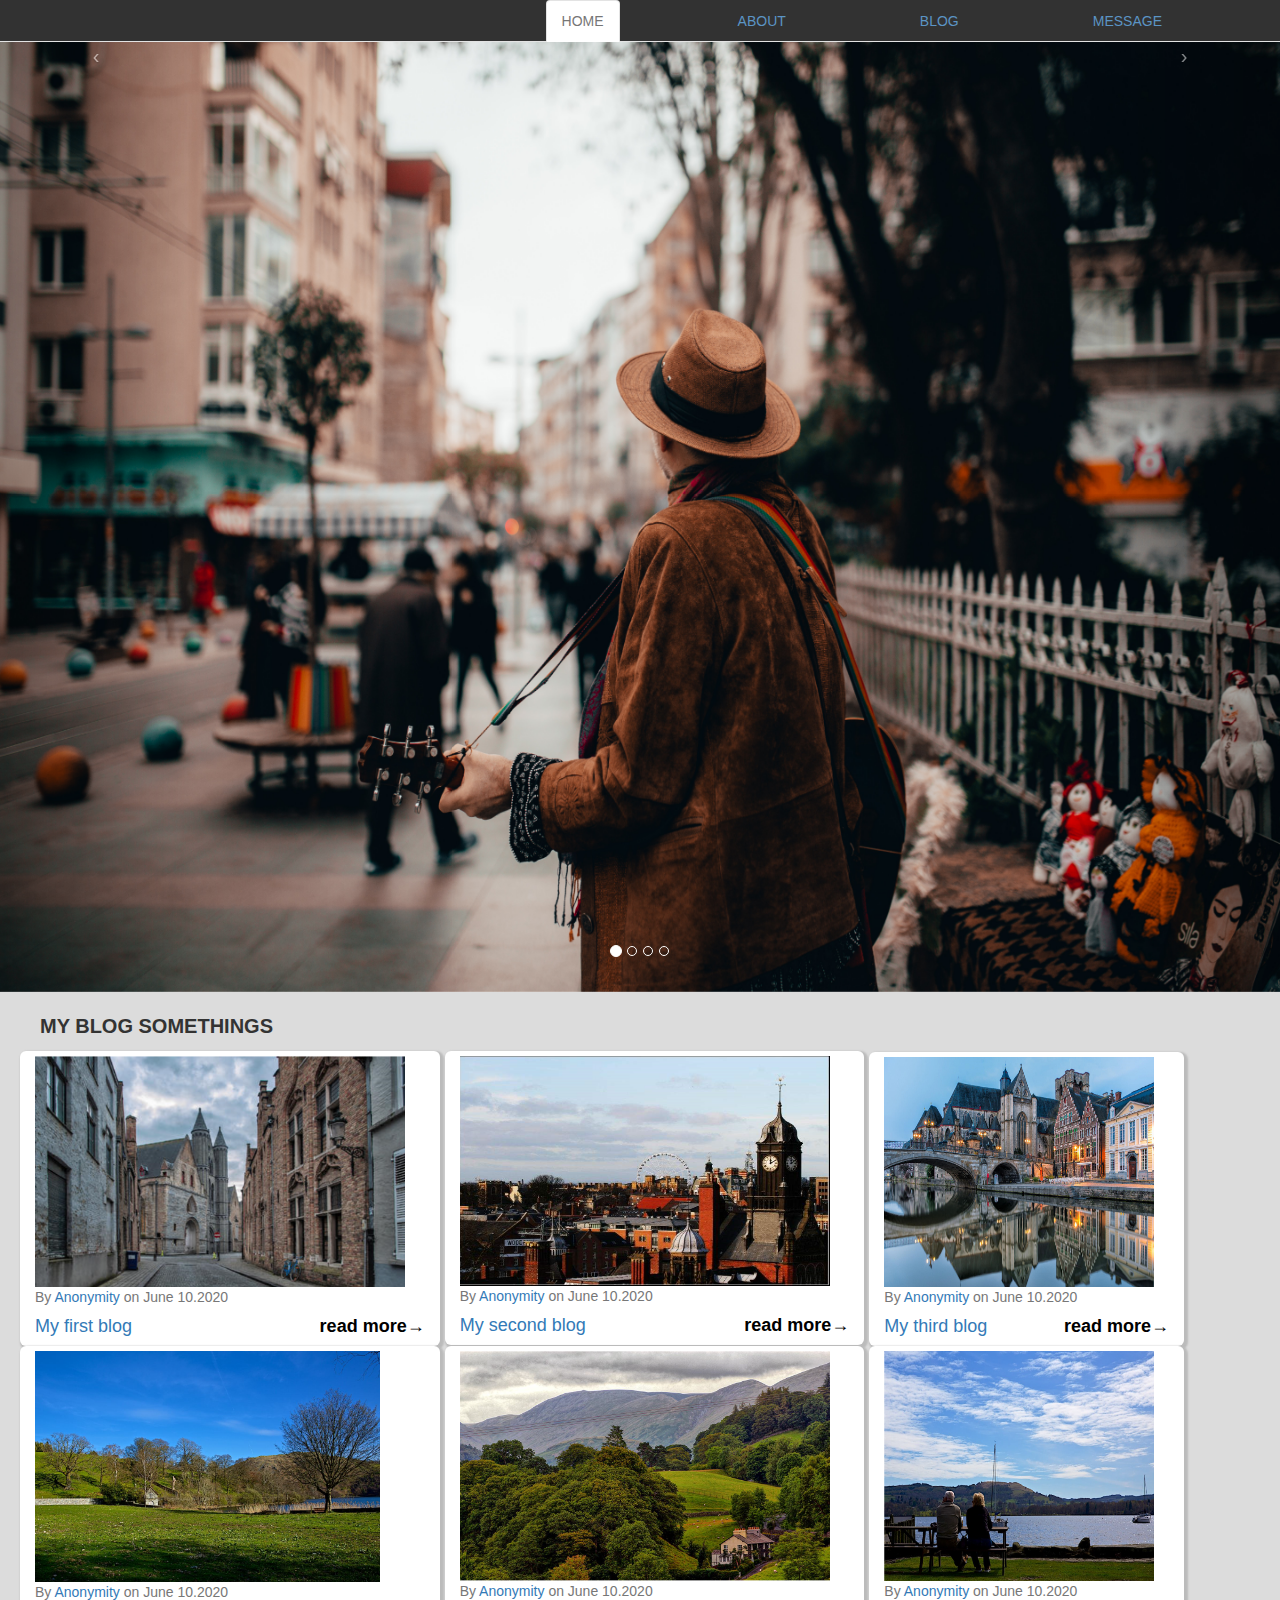
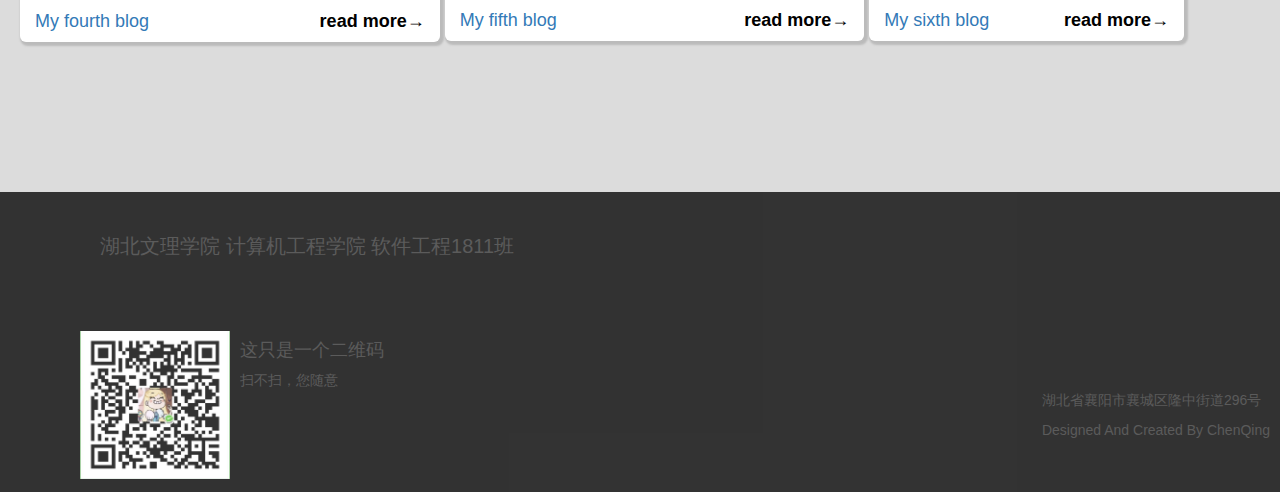
<file: Blog-Web/html/index.html>
<!DOCTYPE html>
<html lang="en">
<head>
    <meta charset="UTF-8">
    <meta name="viewport" content="width=device-width, initial-scale=1.0">
    <title>我的博客</title>
    <link rel="stylesheet" href="../css/bootstrap.min.css">
    <script type="text/javascript" src="../js/jquery-3.4.1.js"></script>
    <script type="text/javascript" src="../js/bootstrap.js"></script>
    <script type="text/javascript" src="../js/loving.js"></script>
    <link rel="stylesheet" href="../css/index.css">
</head>
<body>
    <!-- 导航条 -->
    <div id="navigation">
        <ul class="nav nav-tabs">
            <li><a href="message.html">MESSAGE</a></li>
            <li><a href="#myBlog">BLOG</a></li>
            <li><a href="about.html">ABOUT</a></li>
            <li class="active"><a href="#myCarousel">HOME</a></li>
        </ul>
    </div>
    <div id="myCarousel" class="carousel slide" data-interval="2000" data-ride="carousel">
        <ol class="carousel-indicators">
            <!-- <p>MY BLOG</p> -->
            <li data-target="myCarousel" data-slide-to="0" class="active"></li>
            <li data-target="myCarousel" data-slide-to="1"></li>
            <li data-target="myCarousel" data-slide-to="2"></li>
            <li data-target="myCarousel" data-slide-to="3"></li>
        </ol>
        <div class="carousel-inner">
            <div class="item active"><img src="../img/lunbo1.jpg" alt="第一张"></div>
            <div class="item"><img src="../img/lunbo2.jpg" alt="第二张"></div>
            <div class="item"><img src="../img/lunbo3.jpg" alt="第三张"></div>
            <div class="item"><img src="../img/lunbo4.jpg" alt="第四张"></div>
        </div>
        <a href="#myCarousel" data-slide="prev" class="carousel-control left">&lsaquo;</a>
        <a href="#myCarousel" data-slide="next" class="carousel-control right">&rsaquo;</a>
    </div>
    <div id="myBlog">
        <p><strong>MY BLOG SOMETHINGS</strong></p>
        <!-- 第一个博客文章 -->
        <div id="" class="col-md-4 img-rounded" style="background-color: white;box-shadow: 2px 2px 2px 2px #bbb;">
            <article class="card">
                <img class="card-img-top" style="width: 370px;margin-top: 5px;" src="../img/boke1.png" alt="Article Image">
                <div class="card-body">
                    <div class="card-subtitle mb-2 text-muted">
                        By<a href="#"> Anonymity </a>  on June 10.2020
                    </div>
                    <h4 class="card-title">
                        <a href="#" data-toggle="read" data-id="1">My first blog</a>
                        <a href="textOne.html" style="float: right;color: black;"><strong>read more&rarr;</strong></a>
                    </h4>
                    <P class="card-text">
                        
                    </P>
                    <div class="text-right">
                        <a href="#" class="card-more" data-toggle="read" data-id="1"></a>
                    </div>
                    
                </div>
            </article>
        </div>
        <!-- 第二篇博客 -->
        <div id="" class="col-md-4 img-rounded" style="background-color: white;box-shadow: 2px 2px 2px 2px #bbb;margin-left: 5px;">
            <article class="card">
                <img class="card-img-top" style="width: 370px;margin-top: 5px;height: 230px;" src="../img/boke2.png" alt="Article Image">
                <div class="card-body">
                    <div class="card-subtitle mb-2 text-muted">
                        By<a href="#"> Anonymity </a>  on June 10.2020
                    </div>
                    <h4 class="card-title">
                        <a href="#" data-toggle="read" data-id="1">My second blog</a>
                        <a href="textTwo.html" style="float: right;color: black;"><strong>read more&rarr;</strong></a>
                    </h4>
                    <P class="card-text">
                        
                    </P>
                    <div class="text-right">
                        <a href="#" class="card-more" data-toggle="read" data-id="1"></a>
                    </div>
                    
                </div>
            </article>
        </div>
        <!-- 第三篇博客 -->
        <div id="" class="col-md-3 img-rounded" style="background-color: white;box-shadow: 2px 2px 2px 2px #bbb;margin-left: 5px;margin-top: 1px;">
            <article class="card">
                <img class="card-img-top" style="width: 270px;margin-top: 5px;height: 230px;" src="../img/boke3.png" alt="Article Image">
                <div class="card-body">
                    <div class="card-subtitle mb-2 text-muted">
                        By<a href="#"> Anonymity </a>  on June 10.2020
                    </div>
                    <h4 class="card-title">
                        <a href="#" data-toggle="read" data-id="1">My third blog</a>
                        <a href="textThree.html" style="float: right;color: black;"><strong>read more&rarr;</strong></a>
                    </h4>
                    <P class="card-text">
                        
                    </P>
                    <div class="text-right">
                        <a href="#" class="card-more" data-toggle="read" data-id="1"></a>
                    </div>
                    
                </div>
            </article>
        </div>
        <!-- 第四篇博客 -->
        <div id="" class="col-md-4 img-rounded" style="background-color: white;box-shadow: 2px 2px 2px 2px #bbb;margin-right: 5px;">
            <article class="card">
                <img class="card-img-top" style="width: 345px;margin-top: 5px;" src="../img/boke4.png" alt="Article Image">
                <div class="card-body">
                    <div class="card-subtitle mb-2 text-muted">
                        By<a href="#"> Anonymity </a>  on June 10.2020
                    </div>
                    <h4 class="card-title">
                        <a href="#" data-toggle="read" data-id="1">My fourth blog</a>
                        <a href="textFour.html" style="float: right;color: black;"><strong>read more&rarr;</strong></a>
                    </h4>
                    <P class="card-text">
                        
                    </P>
                    <div class="text-right">
                        <a href="#" class="card-more" data-toggle="read" data-id="1"></a>
                    </div>
                    
                </div>
            </article>
        </div>
        <!-- 第五篇博客 -->
        <div id="" class="col-md-4 img-rounded" style="background-color: white;box-shadow: 2px 2px 2px 2px #bbb;">
            <article class="card">
                <img class="card-img-top" style="width: 370px;margin-top: 5px;height: 230px;" src="../img/boke5.png" alt="Article Image">
                <div class="card-body">
                    <div class="card-subtitle mb-2 text-muted">
                        By<a href="#"> Anonymity </a>  on June 10.2020
                    </div>
                    <h4 class="card-title">
                        <a href="#" data-toggle="read" data-id="1">My fifth blog</a>
                        <a href="textFive.html" style="float: right;color: black;"><strong>read more&rarr;</strong></a>
                    </h4>
                    <P class="card-text">
                        
                    </P>
                    <div class="text-right">
                        <a href="#" class="card-more" data-toggle="read" data-id="1"></a>
                    </div>
                    
                </div>
            </article>
        </div>
        <!-- 第六篇博客 -->
        <div id="" class="col-md-3 img-rounded" style="background-color: white;box-shadow: 2px 2px 2px 2px #bbb;margin-left: 5px;">
            <article class="card">
                <img class="card-img-top" style="width: 270px;margin-top: 5px;height: 230px;" src="../img/boke6.png" alt="Article Image">
                <div class="card-body">
                    <div class="card-subtitle mb-2 text-muted">
                        By<a href="#"> Anonymity </a>  on June 10.2020
                    </div>
                    <h4 class="card-title">
                        <a href="#" data-toggle="read" data-id="1">My sixth blog</a>
                        <a href="textSix.html" style="float: right;color: black;"><strong>read more&rarr;</strong></a>
                    </h4>
                    <P class="card-text">
                        
                    </P>
                    <div class="text-right">
                        <a href="#" class="card-more" data-toggle="read" data-id="1"></a>
                    </div>
                    
                </div>
            </article>
        </div>
    </div>
    <div id="tail">
        <br><br>
        <p style="font-size: 20px;margin-left: 100px;margin-bottom: 70px;">湖北文理学院 计算机工程学院 软件工程1811班</p>
        <!-- <div>
            <img src="../img/qr.jpg" id="qr">
        </div> -->
        <div class="media" class="col-md-4">
            <div class="media-left">
                <img src="../img/qr.jpg" class="media-object" id="qr">
            </div>
            <div class="media-body">
                <h4>这只是一个二维码</h4>
                <div>扫不扫，您随意</div>
                <div style="float: right;margin-right: 10px;">
                    <p>湖北省襄阳市襄城区隆中街道296号</p>
                    <p>Designed And Created By ChenQing </p>
                </div>
            </div>
        </div>
    </div>
</body>
</html>
</file>
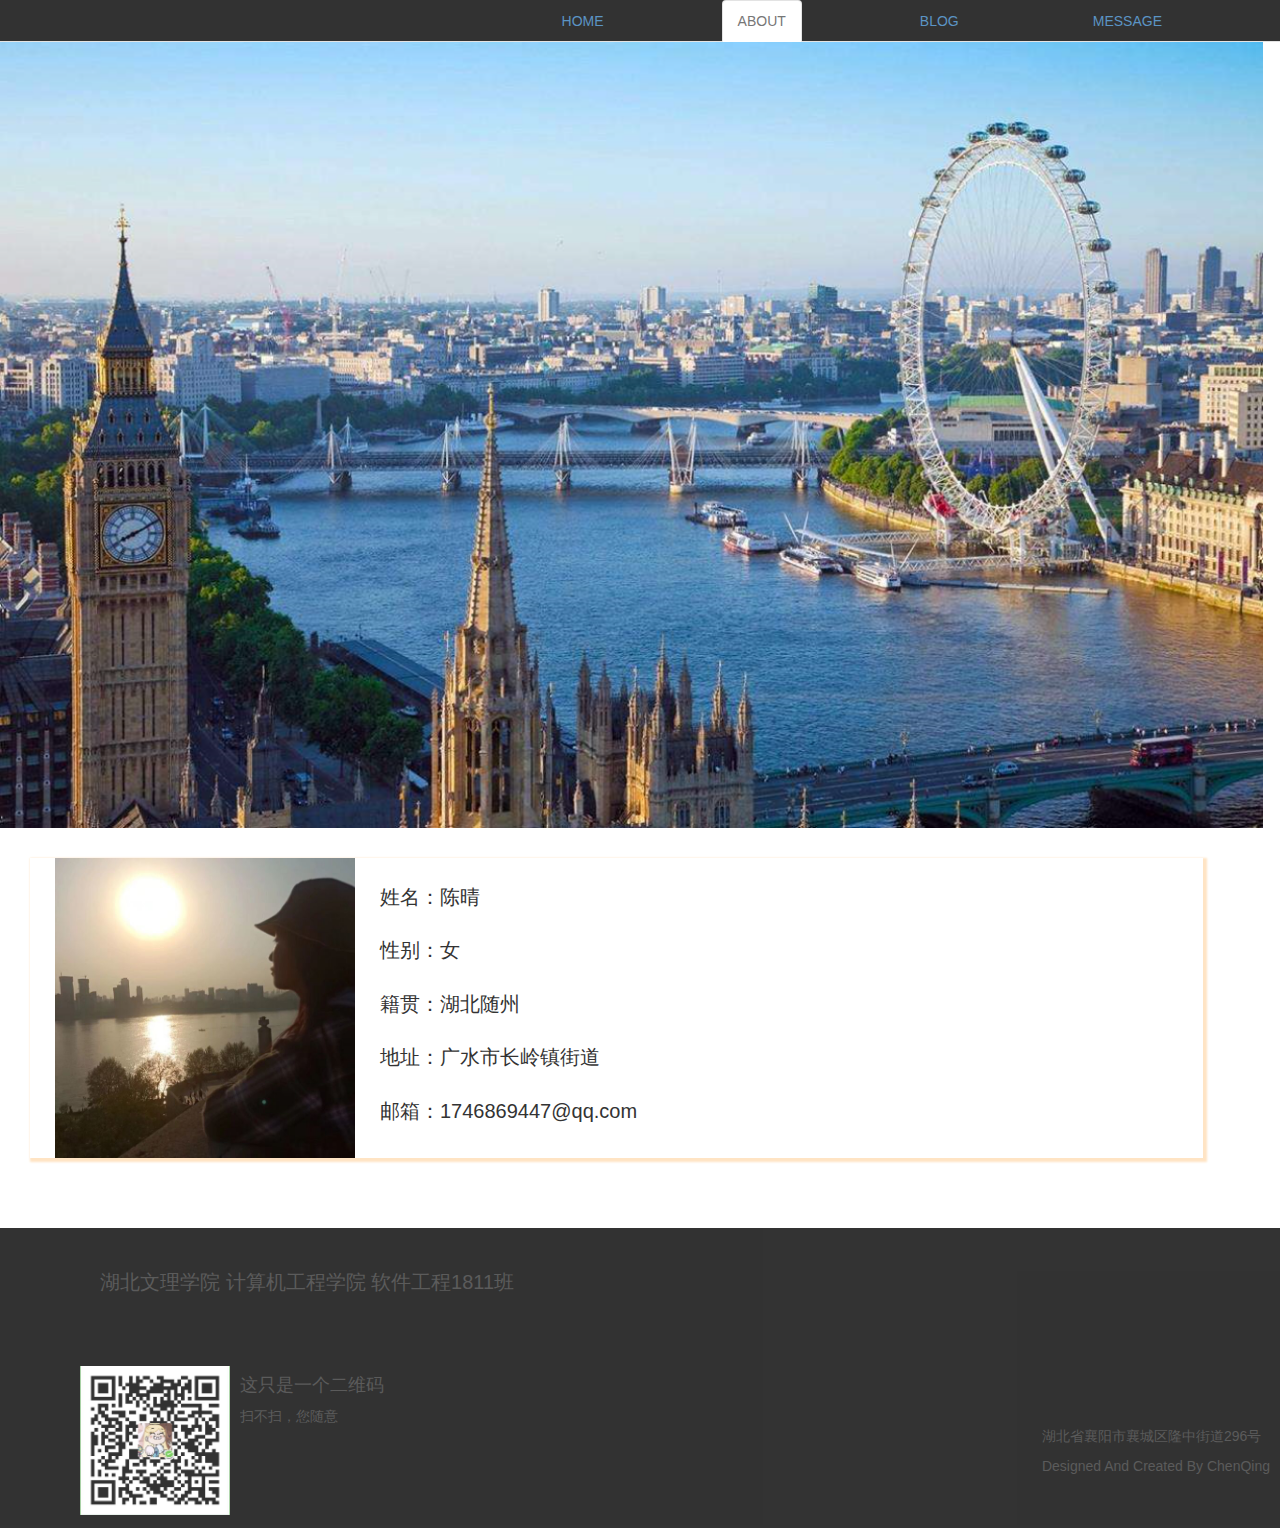
<file: Blog-Web/html/about.html>
<!DOCTYPE html>
<html lang="en">
<head>
    <meta charset="UTF-8">
    <meta name="viewport" content="width=device-width, initial-scale=1.0">
    <title>关于我</title>
    <link rel="stylesheet" href="../css/bootstrap.min.css">
    <script type="text/javascript" src="../js/jquery-3.4.1.js"></script>
    <script type="text/javascript" src="../js/bootstrap.js"></script>
    <script type="text/javascript" src="../js/loving.js"></script>
    <link rel="stylesheet" href="../css/about.css">
</head>
<body>
    <!-- 导航条 -->
    <div id="navigation">
        <ul class="nav nav-tabs">
            <li><a href="message.html">MESSAGE</a></li>
            <li><a href="index.html#myBlog">BLOG</a></li>
            <li class="active"><a href="#">ABOUT</a></li>
            <li><a href="index.html">HOME</a></li>
        </ul>
    </div>
    <!-- 图片美化 -->
    <div id="self">
        <img src="../img/about.png">
        <span id="tuwen">Self-introduction</span>
    </div>
    <!-- 正式介绍内容 -->
    <div id="si">
        <div class="col-md-11" style="box-shadow:2px 2px 2px 2px bisque;margin: 30px;height: 300px;">
            <div class="media">
                <div class="media-right">
                    <img src="../img/pho.jpg" style="width: 300px;float: right;">
                </div>
                <div class="media-body">
                    <p>姓名：陈晴</p>
                    <p>性别：女</p>
                    <p>籍贯：湖北随州</p>
                    <p>地址：广水市长岭镇街道</p>
                    <p>邮箱：1746869447@qq.com</p>
                </div>
            </div>
        </div>
    </div>
    <!-- 页尾 -->
    <div id="tail">
        <br><br>
        <p style="font-size: 20px;margin-left: 100px;margin-bottom: 70px;">湖北文理学院 计算机工程学院 软件工程1811班</p>
        <!-- <div>
            <img src="../img/qr.jpg" id="qr">
        </div> -->
        <div class="media" class="col-md-4">
            <div class="media-left">
                <img src="../img/qr.jpg" class="media-object" id="qr">
            </div>
            <div class="media-body">
                <h4>这只是一个二维码</h4>
                <div>扫不扫，您随意</div>
                <div style="float: right;margin-right: 10px;">
                    <p>湖北省襄阳市襄城区隆中街道296号</p>
                    <p>Designed And Created By ChenQing </p>
                </div>
            </div>
        </div>
    </div>
</body>
</html>
</file>
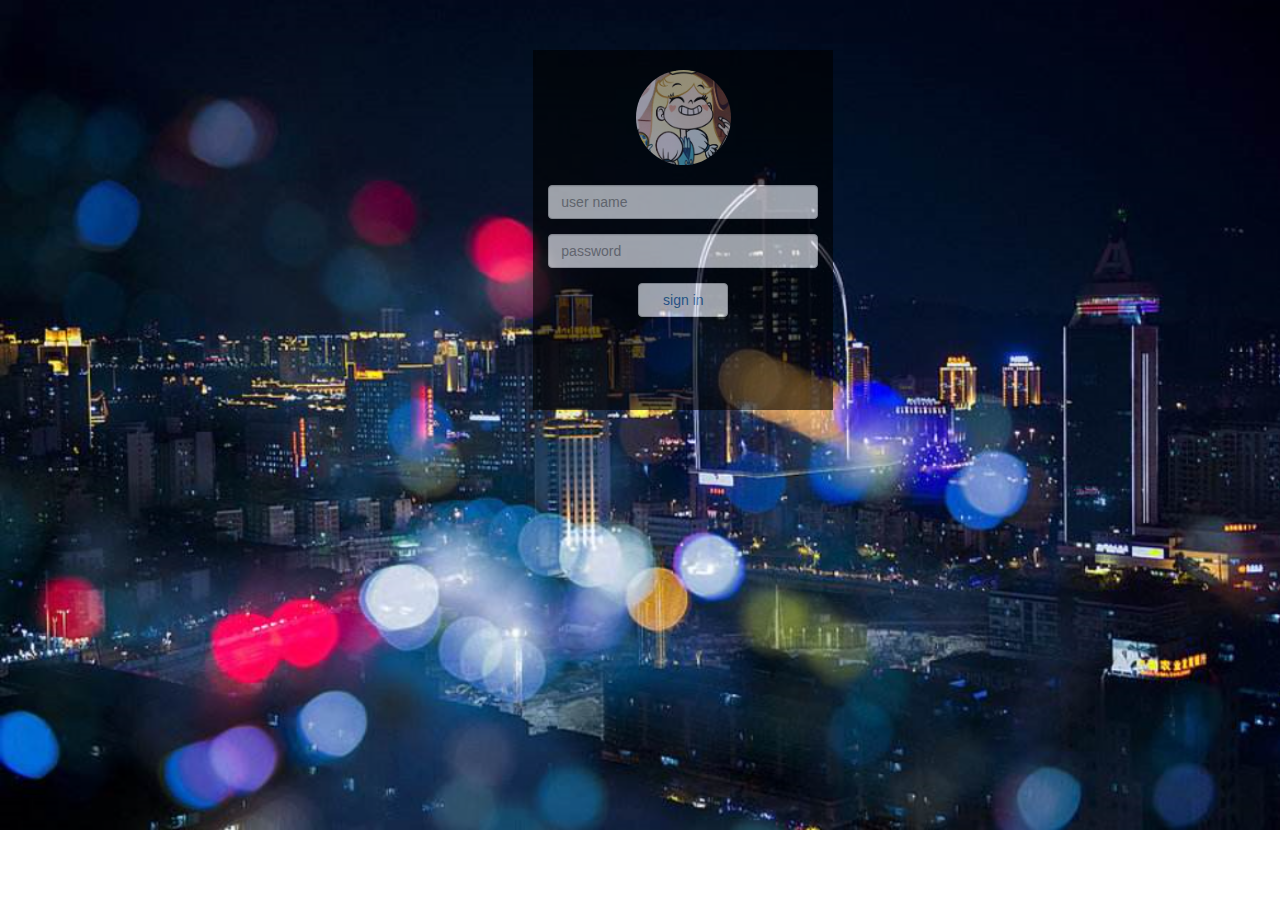
<file: Blog-Web/html/login.html>
<!DOCTYPE html>
<html lang="en">
<head>
    <meta charset="UTF-8">
    <meta name="viewport" content="width=device-width, initial-scale=1.0">
    <title>登录</title>
    <link rel="stylesheet" href="../css/bootstrap.min.css">
    <script type="text/javascript" src="../js/jquery-3.4.1.js"></script>
    <script type="text/javascript" src="../js/bootstrap.js"></script>
    <link rel="stylesheet" href="../css/login.css">
</head>
<body>
    <div id="box" class="col-md-2 col-md-offset-5">
        <img src="../img/head.jpg" class="img-circle">
        <form id="myform">
            <div class="form-group">
                <input type="text" class="form-control" placeholder="user name" id="na" value="">
            </div>
            <div class="form-group">
                <input type="text" class="form-control" placeholder="password" id="pa" value="">
            </div>
            
                <button class="btn btn-default" id="bt"><a href="index.html">sign in</a></button>
           
        </form>
    </div>
    <script>
        var my_na=document.getElementById("na").value;
        var my_pa=document.getElementById("ps").value;
        function opennew(){
            if(my_na=="1234"&&my_pa=="1234")
            {
               window.location.href='index.html';
            }
            else{
                alert("密码或用户名输入错误！");
            }
        }
    </script>
   
</body>
</html>
</file>
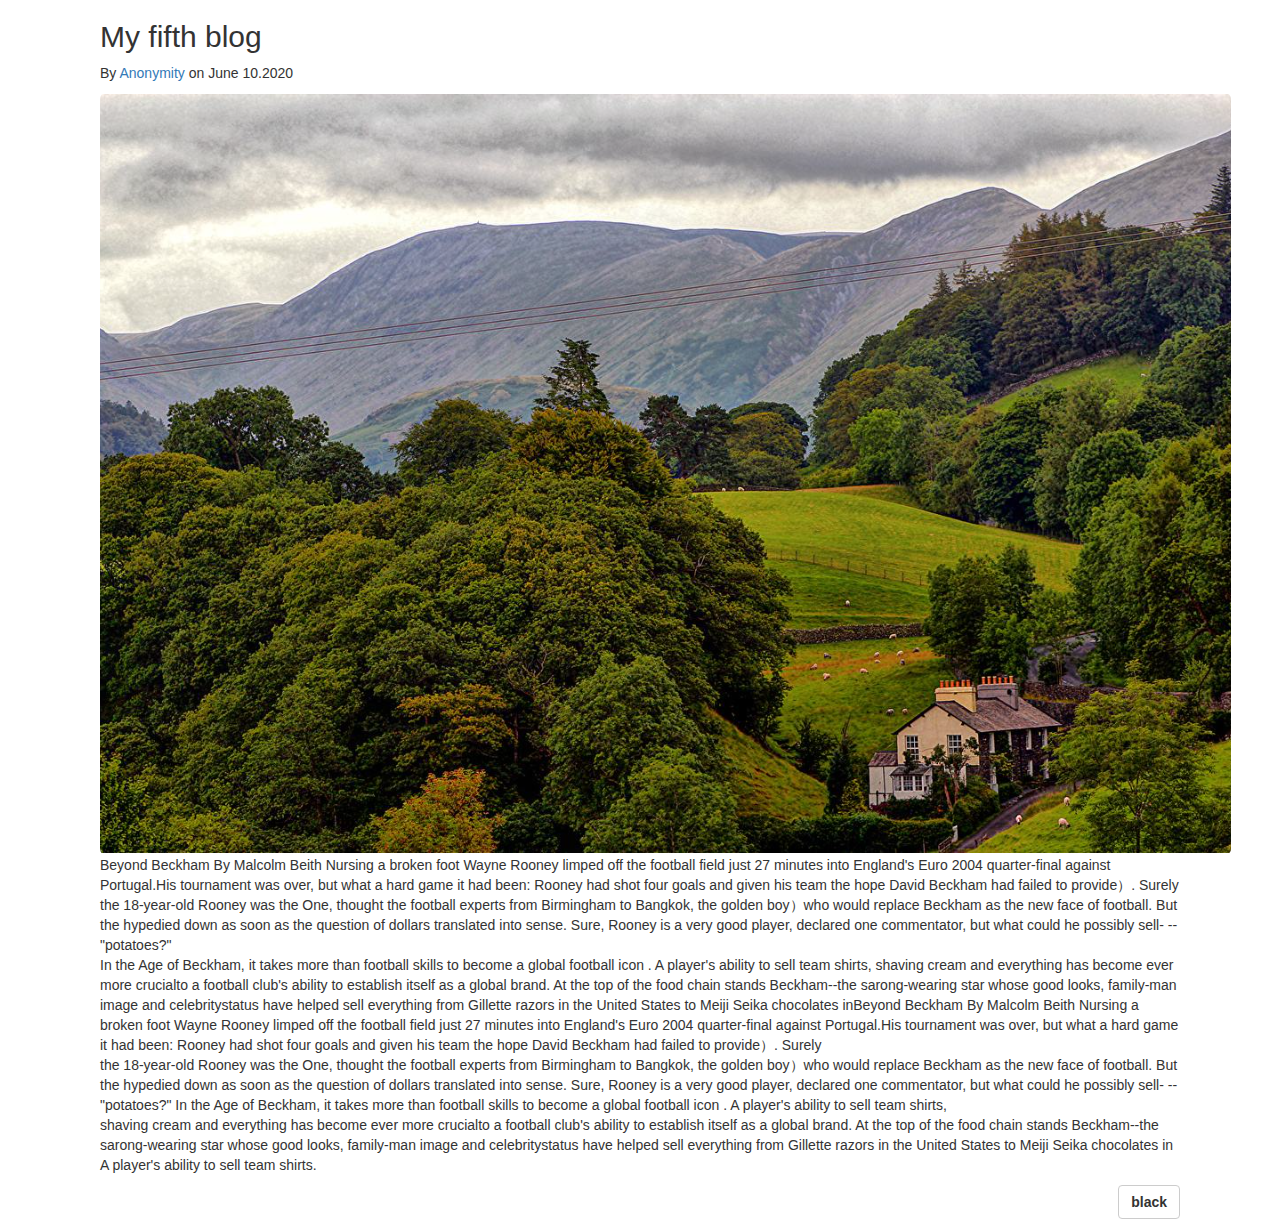
<file: Blog-Web/html/textFive.html>
<!DOCTYPE html>
<html lang="en">
<head>
    <meta charset="UTF-8">
    <meta name="viewport" content="width=device-width, initial-scale=1.0">
    <title>第五篇博客全文</title>
    <link rel="stylesheet" href="../css/bootstrap.min.css">
    <script type="text/javascript" src="../js/jquery-3.4.1.js"></script>
    <script type="text/javascript" src="../js/bootstrap.js"></script>
    <script type="text/javascript" src="../js/loving.js"></script>
    <style>
        body{
            padding-left: 100px;
            padding-right: 100px;
        }
        
    </style>
</head>
<body>
    <h2>My fifth blog</h2>
    <p>By<a href="#"> Anonymity </a>  on June 10.2020</p>
    <img src="../img/boke5.png" class="img-rounded">
    <p>Beyond Beckham
        By Malcolm Beith Nursing a broken foot
        Wayne Rooney limped off the football field just 27 minutes 
        into England's Euro 2004 quarter-final against Portugal.His tournament 
        was over, but what a hard game it had been: Rooney had shot four goals and 
        given his team the hope David Beckham had failed to provide）. Surely
         the 18-year-old Rooney was the One, thought the football experts from Birmingham 
         to Bangkok, the golden boy）who would replace Beckham as the new face of 
         football. But the hypedied down as soon as the question of dollars translated into sense. Sure, 
         Rooney is a very good player, declared one commentator, but what could he possibly sell-
         --"potatoes?"<br>
        In the Age of Beckham, it takes more than football skills to become a global football icon
        . A player's ability to sell team shirts, shaving cream and everything has become ever
        more crucialto a football club's ability to establish itself as a global brand. At the top of 
        the food chain stands Beckham--the sarong-wearing star whose good looks, 
        family-man image and celebritystatus have helped sell everything from Gillette razors in the
         United States to Meiji Seika
         chocolates inBeyond Beckham
        By Malcolm Beith Nursing a broken foot
        Wayne Rooney limped off the football field just 27 minutes 
        into England's Euro 2004 quarter-final against Portugal.His tournament 
        was over, but what a hard game it had been: Rooney had shot four goals and 
        given his team the hope David Beckham had failed to provide）. Surely<br>
         the 18-year-old Rooney was the One, thought the football experts from Birmingham 
         to Bangkok, the golden boy）who would replace Beckham as the new face of 
         football. But the hypedied down as soon as the question of dollars translated into sense. Sure, 
         Rooney is a very good player, declared one commentator, but what could he possibly sell-
         --"potatoes?"
        In the Age of Beckham, it takes more than football skills to become a global football icon
        . A player's ability to sell team shirts, <br>shaving cream and everything has become ever
        more crucialto a football club's ability to establish itself as a global brand. At the top of 
        the food chain stands Beckham--the sarong-wearing star whose good looks, 
        family-man image and celebritystatus have helped sell everything from Gillette razors in the
         United States to Meiji Seika
         chocolates in A player's ability to sell team shirts.
        </p>
        <a href="index.html"><button class="btn btn-default" style="float: right;"><strong>black</strong></button></a>
        <br><br>
</body>
</html>
</file>
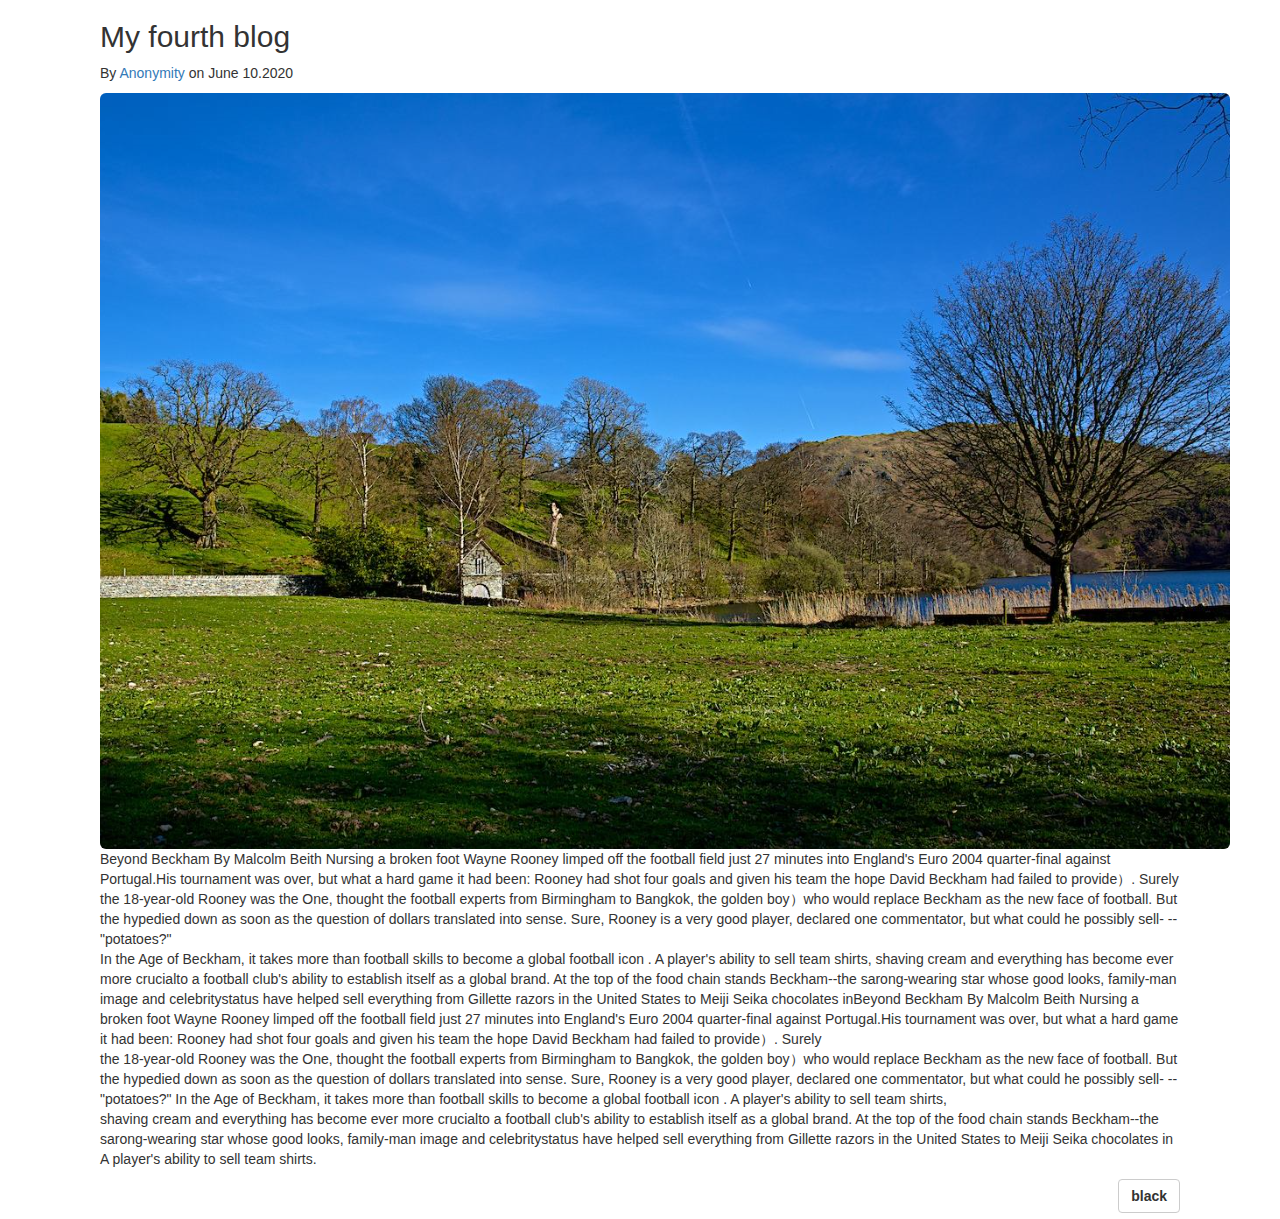
<file: Blog-Web/html/textFour.html>
<!DOCTYPE html>
<html lang="en">
<head>
    <meta charset="UTF-8">
    <meta name="viewport" content="width=device-width, initial-scale=1.0">
    <title>第四篇博客全文</title>
    <link rel="stylesheet" href="../css/bootstrap.min.css">
    <script type="text/javascript" src="../js/jquery-3.4.1.js"></script>
    <script type="text/javascript" src="../js/bootstrap.js"></script>
    <script type="text/javascript" src="../js/loving.js"></script>
    <style>
        body{
            padding-left: 100px;
            padding-right: 100px;
        }
        
    </style>
</head>
<body>
    <h2>My fourth blog</h2>
    <p>By<a href="#"> Anonymity </a>  on June 10.2020</p>
    <img src="../img/boke4.png" class="img-rounded">
    <p>Beyond Beckham
        By Malcolm Beith Nursing a broken foot
        Wayne Rooney limped off the football field just 27 minutes 
        into England's Euro 2004 quarter-final against Portugal.His tournament 
        was over, but what a hard game it had been: Rooney had shot four goals and 
        given his team the hope David Beckham had failed to provide）. Surely
         the 18-year-old Rooney was the One, thought the football experts from Birmingham 
         to Bangkok, the golden boy）who would replace Beckham as the new face of 
         football. But the hypedied down as soon as the question of dollars translated into sense. Sure, 
         Rooney is a very good player, declared one commentator, but what could he possibly sell-
         --"potatoes?"<br>
        In the Age of Beckham, it takes more than football skills to become a global football icon
        . A player's ability to sell team shirts, shaving cream and everything has become ever
        more crucialto a football club's ability to establish itself as a global brand. At the top of 
        the food chain stands Beckham--the sarong-wearing star whose good looks, 
        family-man image and celebritystatus have helped sell everything from Gillette razors in the
         United States to Meiji Seika
         chocolates inBeyond Beckham
        By Malcolm Beith Nursing a broken foot
        Wayne Rooney limped off the football field just 27 minutes 
        into England's Euro 2004 quarter-final against Portugal.His tournament 
        was over, but what a hard game it had been: Rooney had shot four goals and 
        given his team the hope David Beckham had failed to provide）. Surely<br>
         the 18-year-old Rooney was the One, thought the football experts from Birmingham 
         to Bangkok, the golden boy）who would replace Beckham as the new face of 
         football. But the hypedied down as soon as the question of dollars translated into sense. Sure, 
         Rooney is a very good player, declared one commentator, but what could he possibly sell-
         --"potatoes?"
        In the Age of Beckham, it takes more than football skills to become a global football icon
        . A player's ability to sell team shirts, <br>shaving cream and everything has become ever
        more crucialto a football club's ability to establish itself as a global brand. At the top of 
        the food chain stands Beckham--the sarong-wearing star whose good looks, 
        family-man image and celebritystatus have helped sell everything from Gillette razors in the
         United States to Meiji Seika
         chocolates in A player's ability to sell team shirts.
        </p>
        <a href="index.html"><button class="btn btn-default" style="float: right;"><strong>black</strong></button></a>
        <br><br>
</body>
</html>
</file>
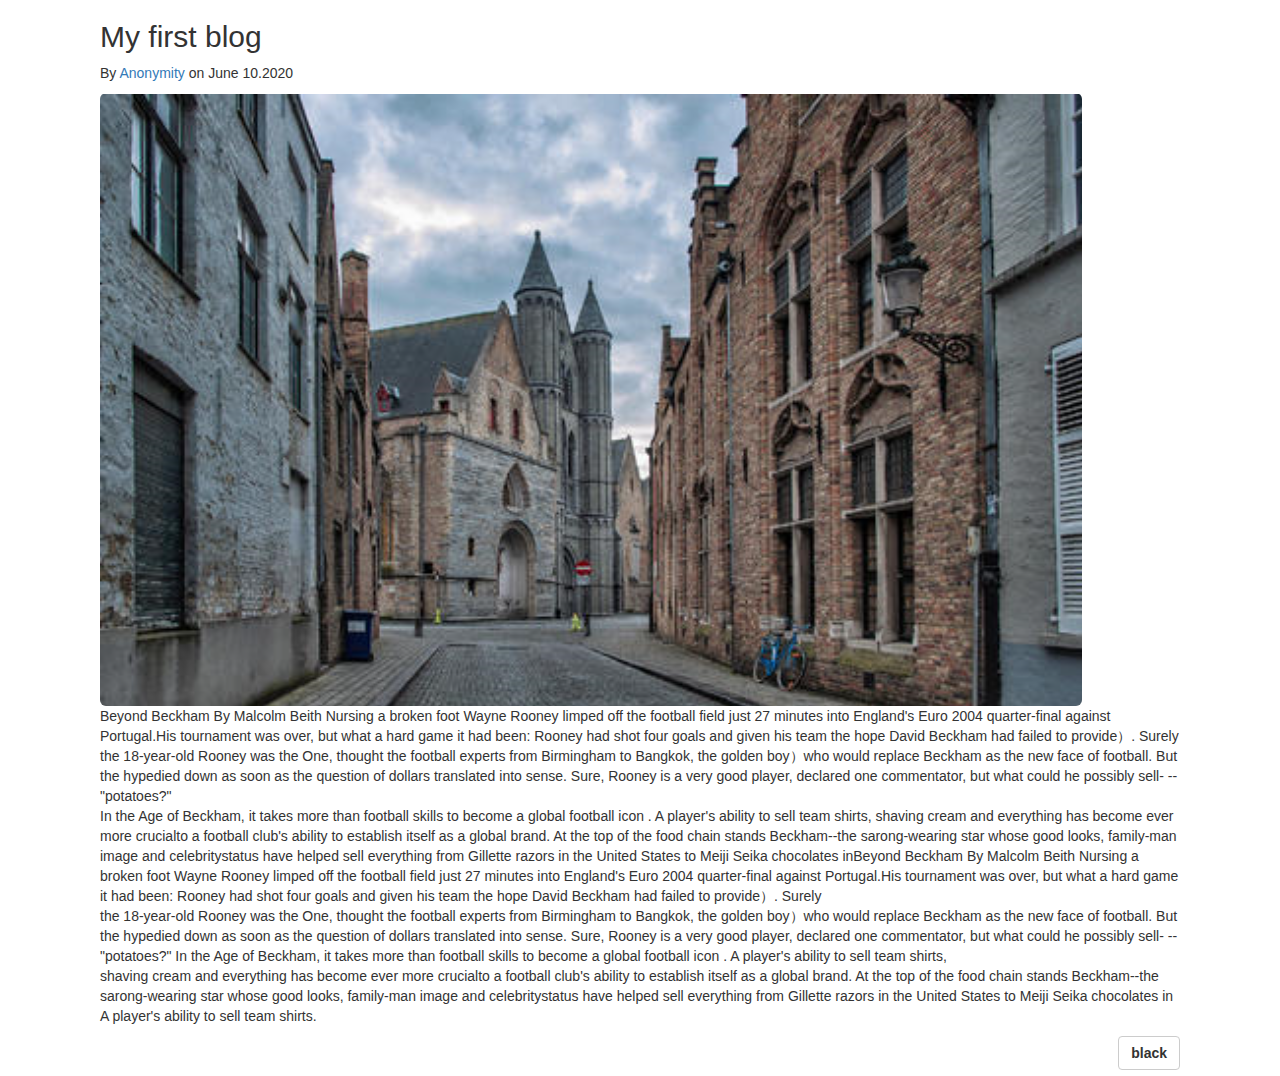
<file: Blog-Web/html/textOne.html>
<!DOCTYPE html>
<html lang="en">
<head>
    <meta charset="UTF-8">
    <meta name="viewport" content="width=device-width, initial-scale=1.0">
    <title>第一篇博客全文</title>
    <link rel="stylesheet" href="../css/bootstrap.min.css">
    <script type="text/javascript" src="../js/jquery-3.4.1.js"></script>
    <script type="text/javascript" src="../js/bootstrap.js"></script>
    <script type="text/javascript" src="../js/loving.js"></script>
    <style>
        body{
            padding-left: 100px;
            padding-right: 100px;
        }
        
    </style>
</head>
<body>
    <h2>My first blog</h2>
    <p>By<a href="#"> Anonymity </a>  on June 10.2020</p>
    <img src="../img/boke1.png" class="img-rounded">
    <p>Beyond Beckham
        By Malcolm Beith Nursing a broken foot
        Wayne Rooney limped off the football field just 27 minutes 
        into England's Euro 2004 quarter-final against Portugal.His tournament 
        was over, but what a hard game it had been: Rooney had shot four goals and 
        given his team the hope David Beckham had failed to provide）. Surely
         the 18-year-old Rooney was the One, thought the football experts from Birmingham 
         to Bangkok, the golden boy）who would replace Beckham as the new face of 
         football. But the hypedied down as soon as the question of dollars translated into sense. Sure, 
         Rooney is a very good player, declared one commentator, but what could he possibly sell-
         --"potatoes?"<br>
        In the Age of Beckham, it takes more than football skills to become a global football icon
        . A player's ability to sell team shirts, shaving cream and everything has become ever
        more crucialto a football club's ability to establish itself as a global brand. At the top of 
        the food chain stands Beckham--the sarong-wearing star whose good looks, 
        family-man image and celebritystatus have helped sell everything from Gillette razors in the
         United States to Meiji Seika
         chocolates inBeyond Beckham
        By Malcolm Beith Nursing a broken foot
        Wayne Rooney limped off the football field just 27 minutes 
        into England's Euro 2004 quarter-final against Portugal.His tournament 
        was over, but what a hard game it had been: Rooney had shot four goals and 
        given his team the hope David Beckham had failed to provide）. Surely<br>
         the 18-year-old Rooney was the One, thought the football experts from Birmingham 
         to Bangkok, the golden boy）who would replace Beckham as the new face of 
         football. But the hypedied down as soon as the question of dollars translated into sense. Sure, 
         Rooney is a very good player, declared one commentator, but what could he possibly sell-
         --"potatoes?"
        In the Age of Beckham, it takes more than football skills to become a global football icon
        . A player's ability to sell team shirts, <br>shaving cream and everything has become ever
        more crucialto a football club's ability to establish itself as a global brand. At the top of 
        the food chain stands Beckham--the sarong-wearing star whose good looks, 
        family-man image and celebritystatus have helped sell everything from Gillette razors in the
         United States to Meiji Seika
         chocolates in A player's ability to sell team shirts.
        </p>
        <a href="index.html"><button class="btn btn-default" style="float: right;"><strong>black</strong></button></a>
        <br><br>
</body>
</html>
</file>
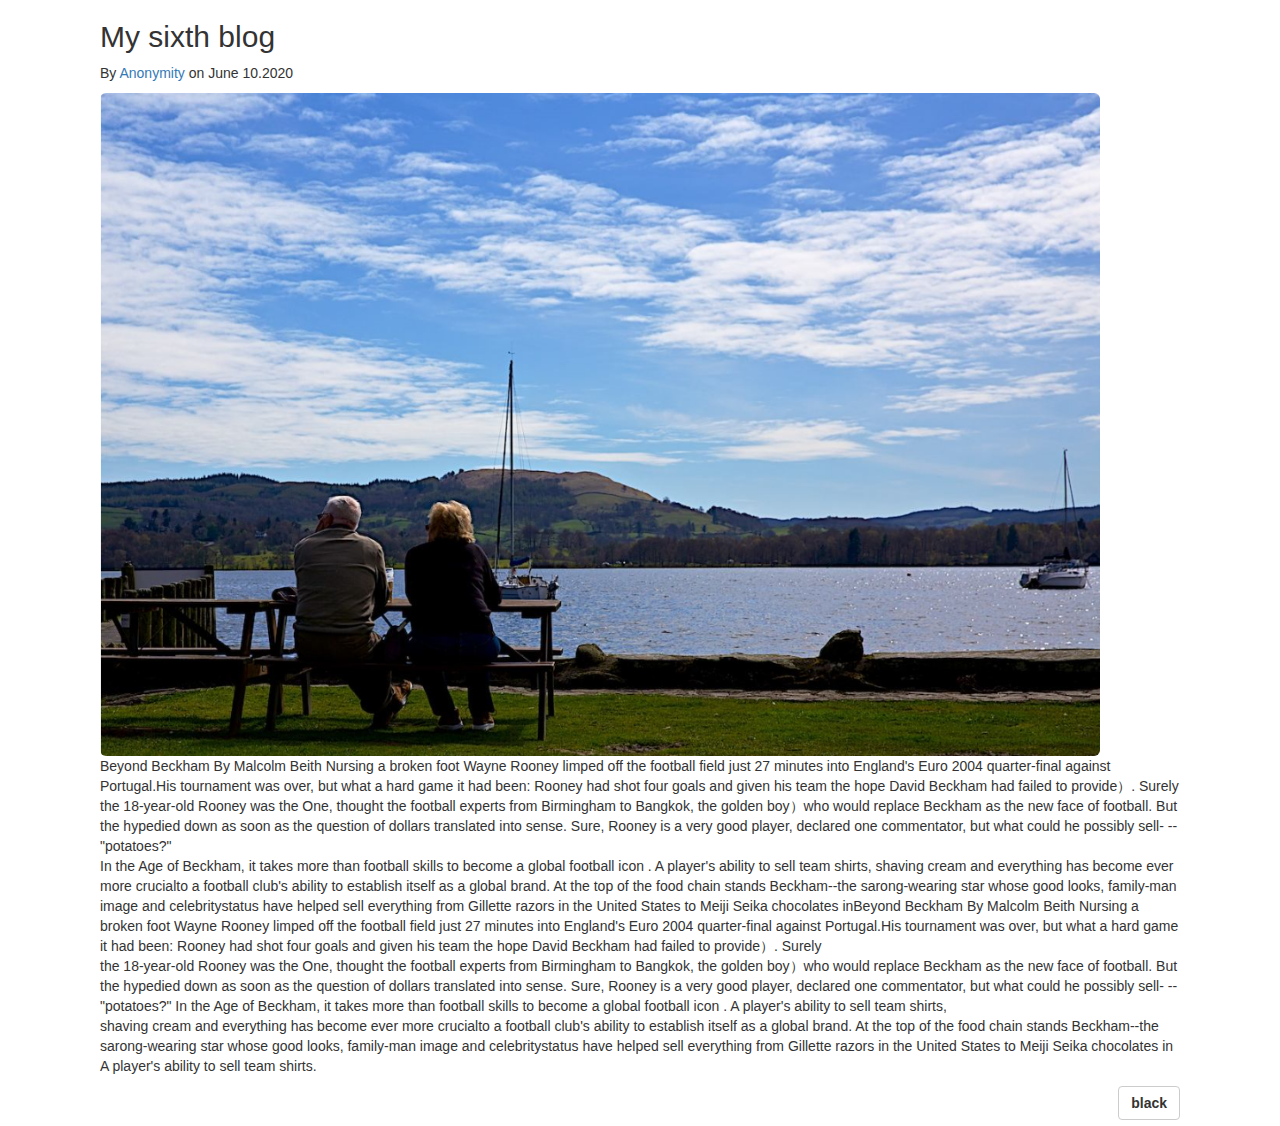
<file: Blog-Web/html/textSix.html>
<!DOCTYPE html>
<html lang="en">
<head>
    <meta charset="UTF-8">
    <meta name="viewport" content="width=device-width, initial-scale=1.0">
    <title>第六篇博客全文</title>
    <link rel="stylesheet" href="../css/bootstrap.min.css">
    <script type="text/javascript" src="../js/jquery-3.4.1.js"></script>
    <script type="text/javascript" src="../js/bootstrap.js"></script>
    <script type="text/javascript" src="../js/loving.js"></script>
    <style>
        body{
            padding-left: 100px;
            padding-right: 100px;
        }
        
    </style>
</head>
<body>
    <h2>My sixth blog</h2>
    <p>By<a href="#"> Anonymity </a>  on June 10.2020</p>
    <img src="../img/boke6.png" class="img-rounded" style="width: 1000px;">
    <p>Beyond Beckham
        By Malcolm Beith Nursing a broken foot
        Wayne Rooney limped off the football field just 27 minutes 
        into England's Euro 2004 quarter-final against Portugal.His tournament 
        was over, but what a hard game it had been: Rooney had shot four goals and 
        given his team the hope David Beckham had failed to provide）. Surely
         the 18-year-old Rooney was the One, thought the football experts from Birmingham 
         to Bangkok, the golden boy）who would replace Beckham as the new face of 
         football. But the hypedied down as soon as the question of dollars translated into sense. Sure, 
         Rooney is a very good player, declared one commentator, but what could he possibly sell-
         --"potatoes?"<br>
        In the Age of Beckham, it takes more than football skills to become a global football icon
        . A player's ability to sell team shirts, shaving cream and everything has become ever
        more crucialto a football club's ability to establish itself as a global brand. At the top of 
        the food chain stands Beckham--the sarong-wearing star whose good looks, 
        family-man image and celebritystatus have helped sell everything from Gillette razors in the
         United States to Meiji Seika
         chocolates inBeyond Beckham
        By Malcolm Beith Nursing a broken foot
        Wayne Rooney limped off the football field just 27 minutes 
        into England's Euro 2004 quarter-final against Portugal.His tournament 
        was over, but what a hard game it had been: Rooney had shot four goals and 
        given his team the hope David Beckham had failed to provide）. Surely<br>
         the 18-year-old Rooney was the One, thought the football experts from Birmingham 
         to Bangkok, the golden boy）who would replace Beckham as the new face of 
         football. But the hypedied down as soon as the question of dollars translated into sense. Sure, 
         Rooney is a very good player, declared one commentator, but what could he possibly sell-
         --"potatoes?"
        In the Age of Beckham, it takes more than football skills to become a global football icon
        . A player's ability to sell team shirts, <br>shaving cream and everything has become ever
        more crucialto a football club's ability to establish itself as a global brand. At the top of 
        the food chain stands Beckham--the sarong-wearing star whose good looks, 
        family-man image and celebritystatus have helped sell everything from Gillette razors in the
         United States to Meiji Seika
         chocolates in A player's ability to sell team shirts.
        </p>
        <a href="index.html"><button class="btn btn-default" style="float: right;"><strong>black</strong></button></a>
        <br><br>
</body>
</html>
</file>
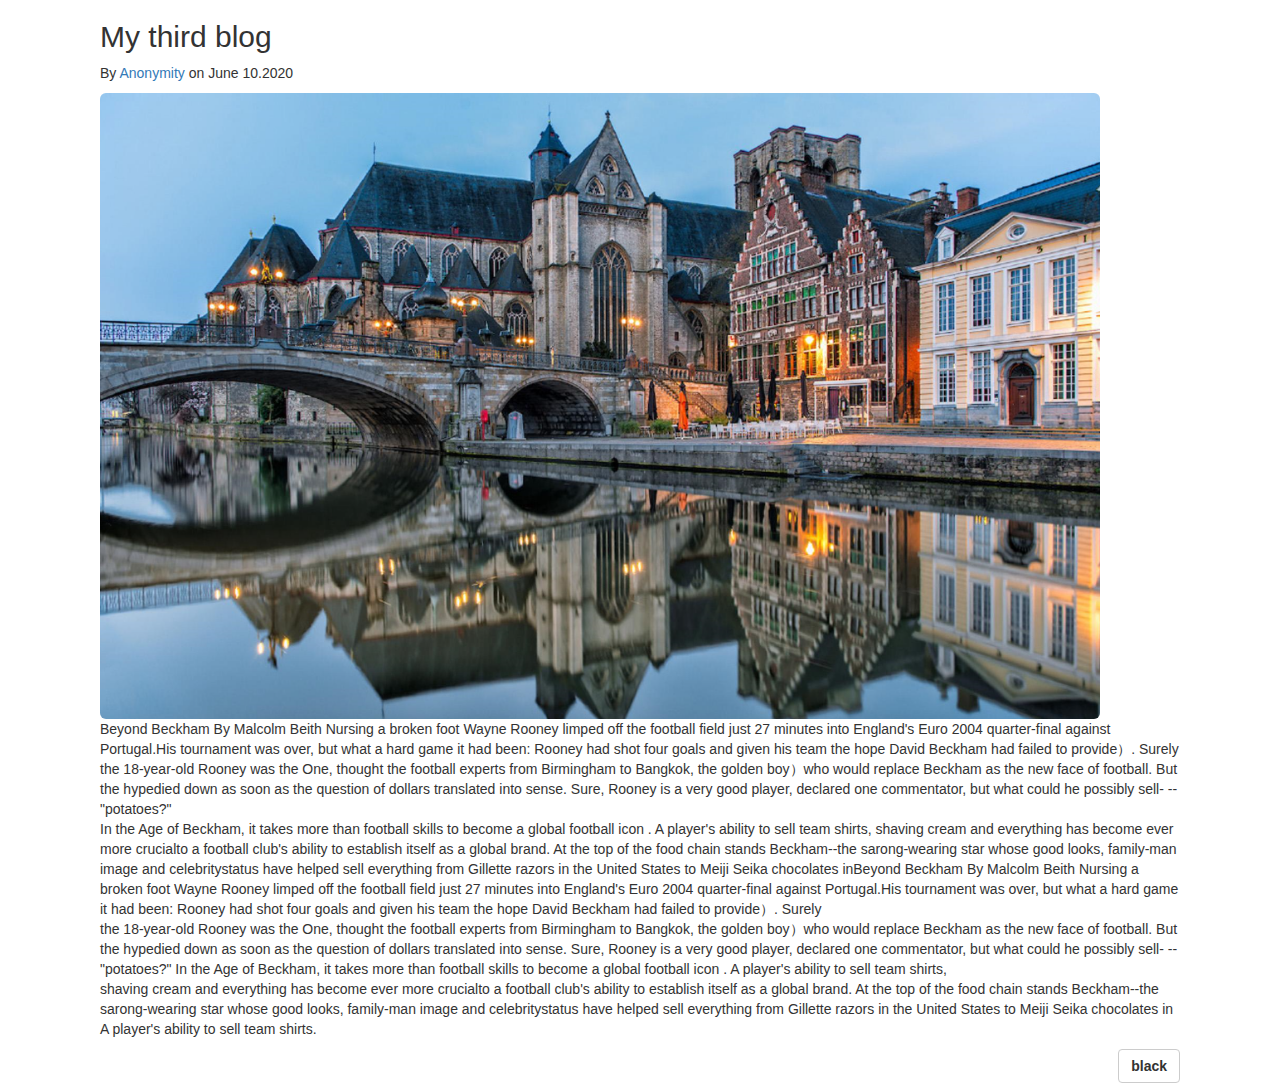
<file: Blog-Web/html/textThree.html>
<!DOCTYPE html>
<html lang="en">
<head>
    <meta charset="UTF-8">
    <meta name="viewport" content="width=device-width, initial-scale=1.0">
    <title>第三篇博客全文</title>
    <link rel="stylesheet" href="../css/bootstrap.min.css">
    <script type="text/javascript" src="../js/jquery-3.4.1.js"></script>
    <script type="text/javascript" src="../js/bootstrap.js"></script>
    <script type="text/javascript" src="../js/loving.js"></script>
    <style>
        body{
            padding-left: 100px;
            padding-right: 100px;
        }
        
    </style>
</head>
<body>
    <h2>My third blog</h2>
    <p>By<a href="#"> Anonymity </a>  on June 10.2020</p>
    <img src="../img/boke3.png" class="img-rounded" style="width: 1000px;">
    <p>Beyond Beckham
        By Malcolm Beith Nursing a broken foot
        Wayne Rooney limped off the football field just 27 minutes 
        into England's Euro 2004 quarter-final against Portugal.His tournament 
        was over, but what a hard game it had been: Rooney had shot four goals and 
        given his team the hope David Beckham had failed to provide）. Surely
         the 18-year-old Rooney was the One, thought the football experts from Birmingham 
         to Bangkok, the golden boy）who would replace Beckham as the new face of 
         football. But the hypedied down as soon as the question of dollars translated into sense. Sure, 
         Rooney is a very good player, declared one commentator, but what could he possibly sell-
         --"potatoes?"<br>
        In the Age of Beckham, it takes more than football skills to become a global football icon
        . A player's ability to sell team shirts, shaving cream and everything has become ever
        more crucialto a football club's ability to establish itself as a global brand. At the top of 
        the food chain stands Beckham--the sarong-wearing star whose good looks, 
        family-man image and celebritystatus have helped sell everything from Gillette razors in the
         United States to Meiji Seika
         chocolates inBeyond Beckham
        By Malcolm Beith Nursing a broken foot
        Wayne Rooney limped off the football field just 27 minutes 
        into England's Euro 2004 quarter-final against Portugal.His tournament 
        was over, but what a hard game it had been: Rooney had shot four goals and 
        given his team the hope David Beckham had failed to provide）. Surely<br>
         the 18-year-old Rooney was the One, thought the football experts from Birmingham 
         to Bangkok, the golden boy）who would replace Beckham as the new face of 
         football. But the hypedied down as soon as the question of dollars translated into sense. Sure, 
         Rooney is a very good player, declared one commentator, but what could he possibly sell-
         --"potatoes?"
        In the Age of Beckham, it takes more than football skills to become a global football icon
        . A player's ability to sell team shirts, <br>shaving cream and everything has become ever
        more crucialto a football club's ability to establish itself as a global brand. At the top of 
        the food chain stands Beckham--the sarong-wearing star whose good looks, 
        family-man image and celebritystatus have helped sell everything from Gillette razors in the
         United States to Meiji Seika
         chocolates in A player's ability to sell team shirts.
        </p>
        <a href="index.html"><button class="btn btn-default" style="float: right;"><strong>black</strong></button></a>
        <br><br>
</body>
</html>
</file>
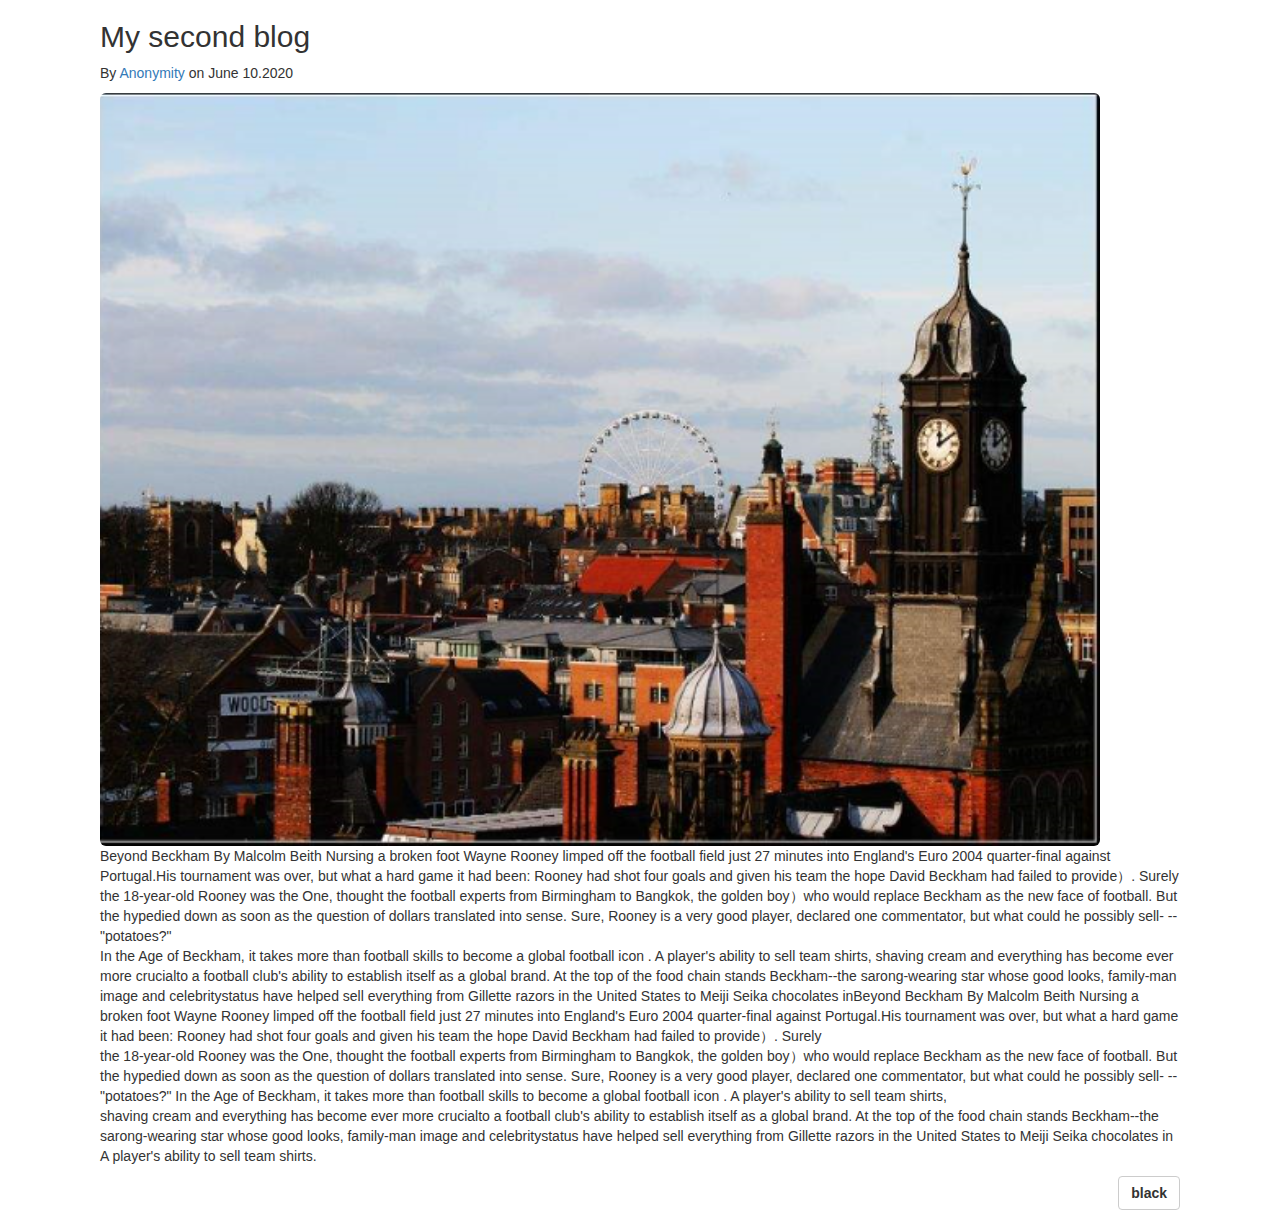
<file: Blog-Web/html/textTwo.html>
<!DOCTYPE html>
<html lang="en">
<head>
    <meta charset="UTF-8">
    <meta name="viewport" content="width=device-width, initial-scale=1.0">
    <title>第二篇博客全文</title>
    <link rel="stylesheet" href="../css/bootstrap.min.css">
    <script type="text/javascript" src="../js/jquery-3.4.1.js"></script>
    <script type="text/javascript" src="../js/bootstrap.js"></script>
    <script type="text/javascript" src="../js/loving.js"></script>
    <style>
        body{
            padding-left: 100px;
            padding-right: 100px;
        }
        
    </style>
</head>
<body>
    <h2>My second blog</h2>
    <p>By<a href="#"> Anonymity </a>  on June 10.2020</p>
    <img src="../img/boke2.png" class="img-rounded" style="width: 1000px;">
    <p>Beyond Beckham
        By Malcolm Beith Nursing a broken foot
        Wayne Rooney limped off the football field just 27 minutes 
        into England's Euro 2004 quarter-final against Portugal.His tournament 
        was over, but what a hard game it had been: Rooney had shot four goals and 
        given his team the hope David Beckham had failed to provide）. Surely
         the 18-year-old Rooney was the One, thought the football experts from Birmingham 
         to Bangkok, the golden boy）who would replace Beckham as the new face of 
         football. But the hypedied down as soon as the question of dollars translated into sense. Sure, 
         Rooney is a very good player, declared one commentator, but what could he possibly sell-
         --"potatoes?"<br>
        In the Age of Beckham, it takes more than football skills to become a global football icon
        . A player's ability to sell team shirts, shaving cream and everything has become ever
        more crucialto a football club's ability to establish itself as a global brand. At the top of 
        the food chain stands Beckham--the sarong-wearing star whose good looks, 
        family-man image and celebritystatus have helped sell everything from Gillette razors in the
         United States to Meiji Seika
         chocolates inBeyond Beckham
        By Malcolm Beith Nursing a broken foot
        Wayne Rooney limped off the football field just 27 minutes 
        into England's Euro 2004 quarter-final against Portugal.His tournament 
        was over, but what a hard game it had been: Rooney had shot four goals and 
        given his team the hope David Beckham had failed to provide）. Surely<br>
         the 18-year-old Rooney was the One, thought the football experts from Birmingham 
         to Bangkok, the golden boy）who would replace Beckham as the new face of 
         football. But the hypedied down as soon as the question of dollars translated into sense. Sure, 
         Rooney is a very good player, declared one commentator, but what could he possibly sell-
         --"potatoes?"
        In the Age of Beckham, it takes more than football skills to become a global football icon
        . A player's ability to sell team shirts, <br>shaving cream and everything has become ever
        more crucialto a football club's ability to establish itself as a global brand. At the top of 
        the food chain stands Beckham--the sarong-wearing star whose good looks, 
        family-man image and celebritystatus have helped sell everything from Gillette razors in the
         United States to Meiji Seika
         chocolates in A player's ability to sell team shirts.
        </p>
        <a href="index.html"><button class="btn btn-default" style="float: right;"><strong>black</strong></button></a>
        <br><br>
</body>
</html>
</file>
<file: Blog-Web/css/index.css>
body{
    /* color:white; */
    margin: 0px;
    padding: 0px;
}
#navigation{
    background-color: black;
    opacity: 0.8;
    margin: 0px;
    padding: 0px;
    
}
/* #navigation ul{
    height: 80px;
} 
*/
#navigation ul li{
    float: right;
    margin-right: 100px;
}
#myCarousel img{
    height: 950px;
    margin: 0px;
    padding: 0px;
}
#myBlog{
    height: 800px;
    background-color:gainsboro;
    padding-top: 20px;
    padding-left: 20px;
    padding-bottom: 20px;
    padding-right:1px;
}
#myBlog p{
    font-size:20px;
    margin-left: 20px;
    
}
/* #myBlog div{
    margin: 5px;
} */
#tail{
    height: 300px;
    background-color: black;
    opacity: 0.8;
}
#qr{
    width: 150px;
    margin-left: 80px;
}
</file>
<file: Blog-Web/css/about.css>
#navigation{
    background-color: black;
    opacity: 0.8;
    margin: 0px;
    padding: 0px;
}
#navigation ul li{
    float: right;
    margin-right: 100px;
}
#tail{
    height: 300px;
    background-color: black;
    opacity: 0.8;
}
#qr{
    width: 150px;
    margin-left: 80px;
}
/* #tuwen{
    position: absolute;
} */
#self{
    position: relative;
    /* text-align: center; */
}
#self span{
    position: absolute;
    color: white;
    top: 0;
    margin-top: 300px;
    /* left: 0; */
    font-size: 60px;
    margin-left: 40%;
}
#self img{
    width: 1263px;
}
#si{
    height: 400px;
}
#si p{
    margin: 25px;
    font-size: 20px;
}
</file>
<file: Blog-Web/css/login.css>
body{
    background: url(../img/BOF8ITWU}1Z}4D$N9__]7HG.png) no-repeat;
    background-size: 100%;
}
#box{
    background-color: black;
    width: 300px;
    height: 360px; 
    text-align:center;
    opacity: 0.6;
    margin-top: 50px;
    
}
#box img{
    width: 95px;
    margin-top: 20px;
}
#myform{
    margin-top: 20px;
}
#bt{
    width: 90px;
}
</file>
